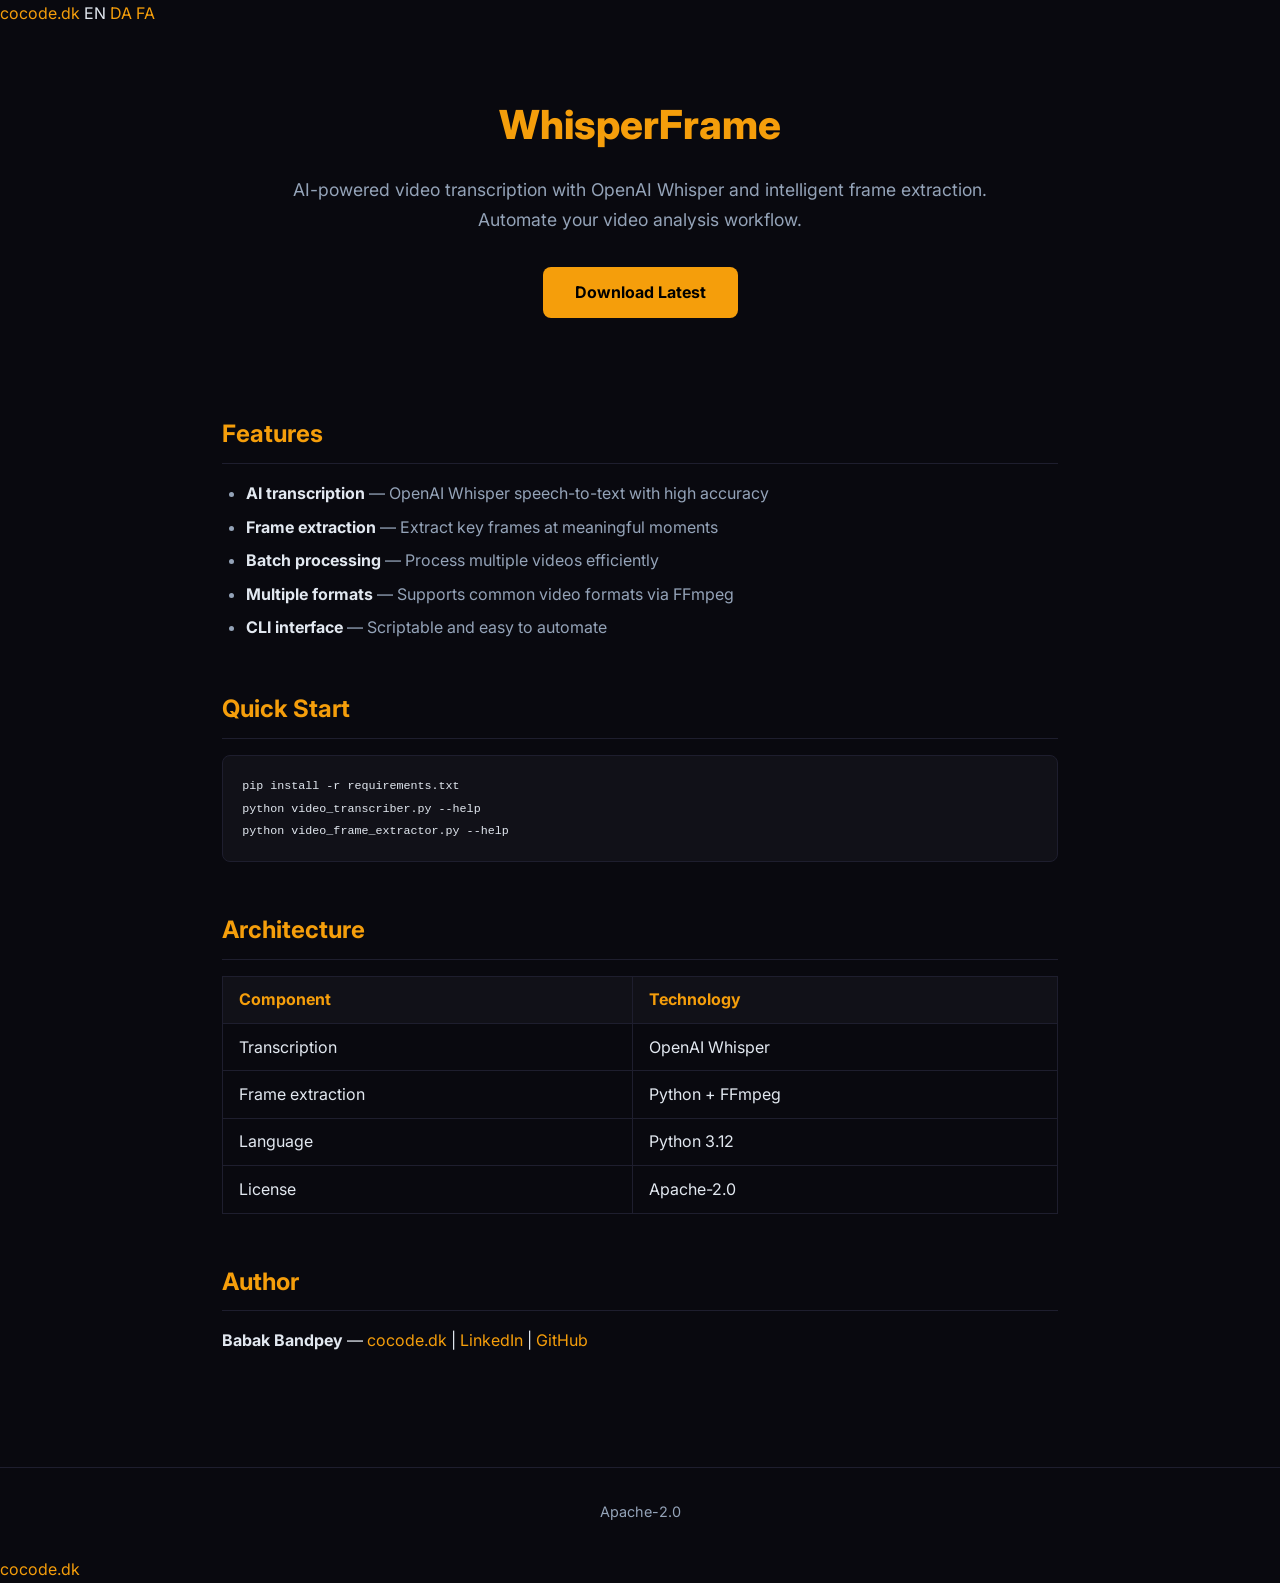
<file: website/index.html>
<!DOCTYPE html>
<html lang="en">
<head>
  <meta charset="UTF-8" />
  <meta name="viewport" content="width=device-width, initial-scale=1.0" />
  <title>WhisperFrame — AI Video Transcription &amp; Frame Extraction</title>
  <meta name="description" content="WhisperFrame is a free, open-source Python toolkit for AI-powered video transcription using OpenAI Whisper and intelligent frame extraction." />
  <meta name="robots" content="index, follow" />
  <link rel="canonical" href="https://whisperframe.cocode.dk/" />
  <meta property="og:type" content="website" />
  <meta property="og:title" content="WhisperFrame — AI Video Transcription &amp; Frame Extraction" />
  <meta property="og:description" content="AI-powered video transcription with Whisper and intelligent frame extraction. Free and open-source." />
  <meta property="og:url" content="https://whisperframe.cocode.dk/" />
  <meta property="og:image" content="https://whisperframe.cocode.dk/og.png" />
  <meta property="og:locale" content="en_US" />
  <meta property="og:locale:alternate" content="fa_IR" />
  <meta property="og:locale:alternate" content="da_DK" />
  <meta name="twitter:card" content="summary_large_image" />
  <meta name="twitter:image" content="https://whisperframe.cocode.dk/og.png" />
  <link rel="alternate" hreflang="en" href="https://whisperframe.cocode.dk/" />
  <link rel="alternate" hreflang="fa" href="https://whisperframe.cocode.dk/fa/" />
  <link rel="alternate" hreflang="da" href="https://whisperframe.cocode.dk/da/" />
  <link rel="alternate" hreflang="x-default" href="https://whisperframe.cocode.dk/" />
  <link rel="icon" type="image/svg+xml" href="favicon.svg" />
  <link rel="stylesheet" href="styles.css" />
  <link href="https://fonts.googleapis.com/css2?family=Inter:wght@400;600;700;800&display=swap" rel="stylesheet" />
  <link rel="stylesheet" href="https://brand.cocode.dk/v1.css" />
  <script type="module" src="https://brand.cocode.dk/v1.js"></script>
  <script type="application/ld+json">
  {
    "@context": "https://schema.org",
    "@type": "SoftwareApplication",
    "name": "WhisperFrame",
    "description": "AI-powered video transcription toolkit using OpenAI Whisper with intelligent frame extraction.",
    "url": "https://whisperframe.cocode.dk/",
    "downloadUrl": "https://github.com/cocodedk/whisperframe/releases/latest/download/whisperframe.zip",
    "applicationCategory": "BusinessApplication",
    "operatingSystem": "Linux, macOS, Windows",
    "offers": { "@type": "Offer", "price": "0", "priceCurrency": "USD" },
    "author": {
      "@type": "Person",
      "name": "Babak Bandpey",
      "url": "https://cocode.dk",
      "sameAs": ["https://linkedin.com/in/babakbandpey", "https://github.com/cocodedk"]
    },
    "codeRepository": "https://github.com/cocodedk/whisperframe"
  }
  </script>
</head>
<body>
  <!-- The cocode.dk family frame. Without JavaScript its children show instead: a way home
       and the language/GitHub links. It replaces the site's own header (logo + nav). -->
  <cocode-head project="WhisperFrame" accent="#f59e0b" on-accent="#000000" dark
                links="GitHub:https://github.com/cocodedk/whisperframe">
    <a href="https://cocode.dk">cocode.dk</a>
    <span class="on">EN</span>
    <a href="da/" hreflang="da">DA</a>
    <a href="fa/" hreflang="fa">FA</a>
  </cocode-head>

  <div class="hero">
    <h1>WhisperFrame</h1>
    <p>AI-powered video transcription with OpenAI Whisper and intelligent frame extraction. Automate your video analysis workflow.</p>
    <a href="https://github.com/cocodedk/whisperframe/releases/latest/download/whisperframe.zip" class="btn">Download Latest</a>
  </div>

  <main>
    <section>
      <h2>Features</h2>
      <ul>
        <li><strong>AI transcription</strong> — OpenAI Whisper speech-to-text with high accuracy</li>
        <li><strong>Frame extraction</strong> — Extract key frames at meaningful moments</li>
        <li><strong>Batch processing</strong> — Process multiple videos efficiently</li>
        <li><strong>Multiple formats</strong> — Supports common video formats via FFmpeg</li>
        <li><strong>CLI interface</strong> — Scriptable and easy to automate</li>
      </ul>
    </section>

    <section>
      <h2>Quick Start</h2>
      <pre><code>pip install -r requirements.txt
python video_transcriber.py --help
python video_frame_extractor.py --help</code></pre>
    </section>

    <section>
      <h2>Architecture</h2>
      <table>
        <tr><th>Component</th><th>Technology</th></tr>
        <tr><td>Transcription</td><td>OpenAI Whisper</td></tr>
        <tr><td>Frame extraction</td><td>Python + FFmpeg</td></tr>
        <tr><td>Language</td><td>Python 3.12</td></tr>
        <tr><td>License</td><td>Apache-2.0</td></tr>
      </table>
    </section>

    <section>
      <h2>Author</h2>
      <p><strong>Babak Bandpey</strong> — <a href="https://cocode.dk" target="_blank" rel="noreferrer">cocode.dk</a> | <a href="https://linkedin.com/in/babakbandpey" target="_blank" rel="noreferrer">LinkedIn</a> | <a href="https://github.com/cocodedk" target="_blank" rel="noreferrer">GitHub</a></p>
    </section>
  </main>

  <!-- Copyright, "created by" and cocode.dk now come from cocode-foot below;
       the Apache-2.0 mention is not an author/copyright/source link, so it stays. -->
  <footer>
    <p>Apache-2.0</p>
  </footer>

  <cocode-foot repo="cocodedk/whisperframe" dark>
    <a href="https://cocode.dk">cocode.dk</a>
  </cocode-foot>
</body>
</html>
</file>
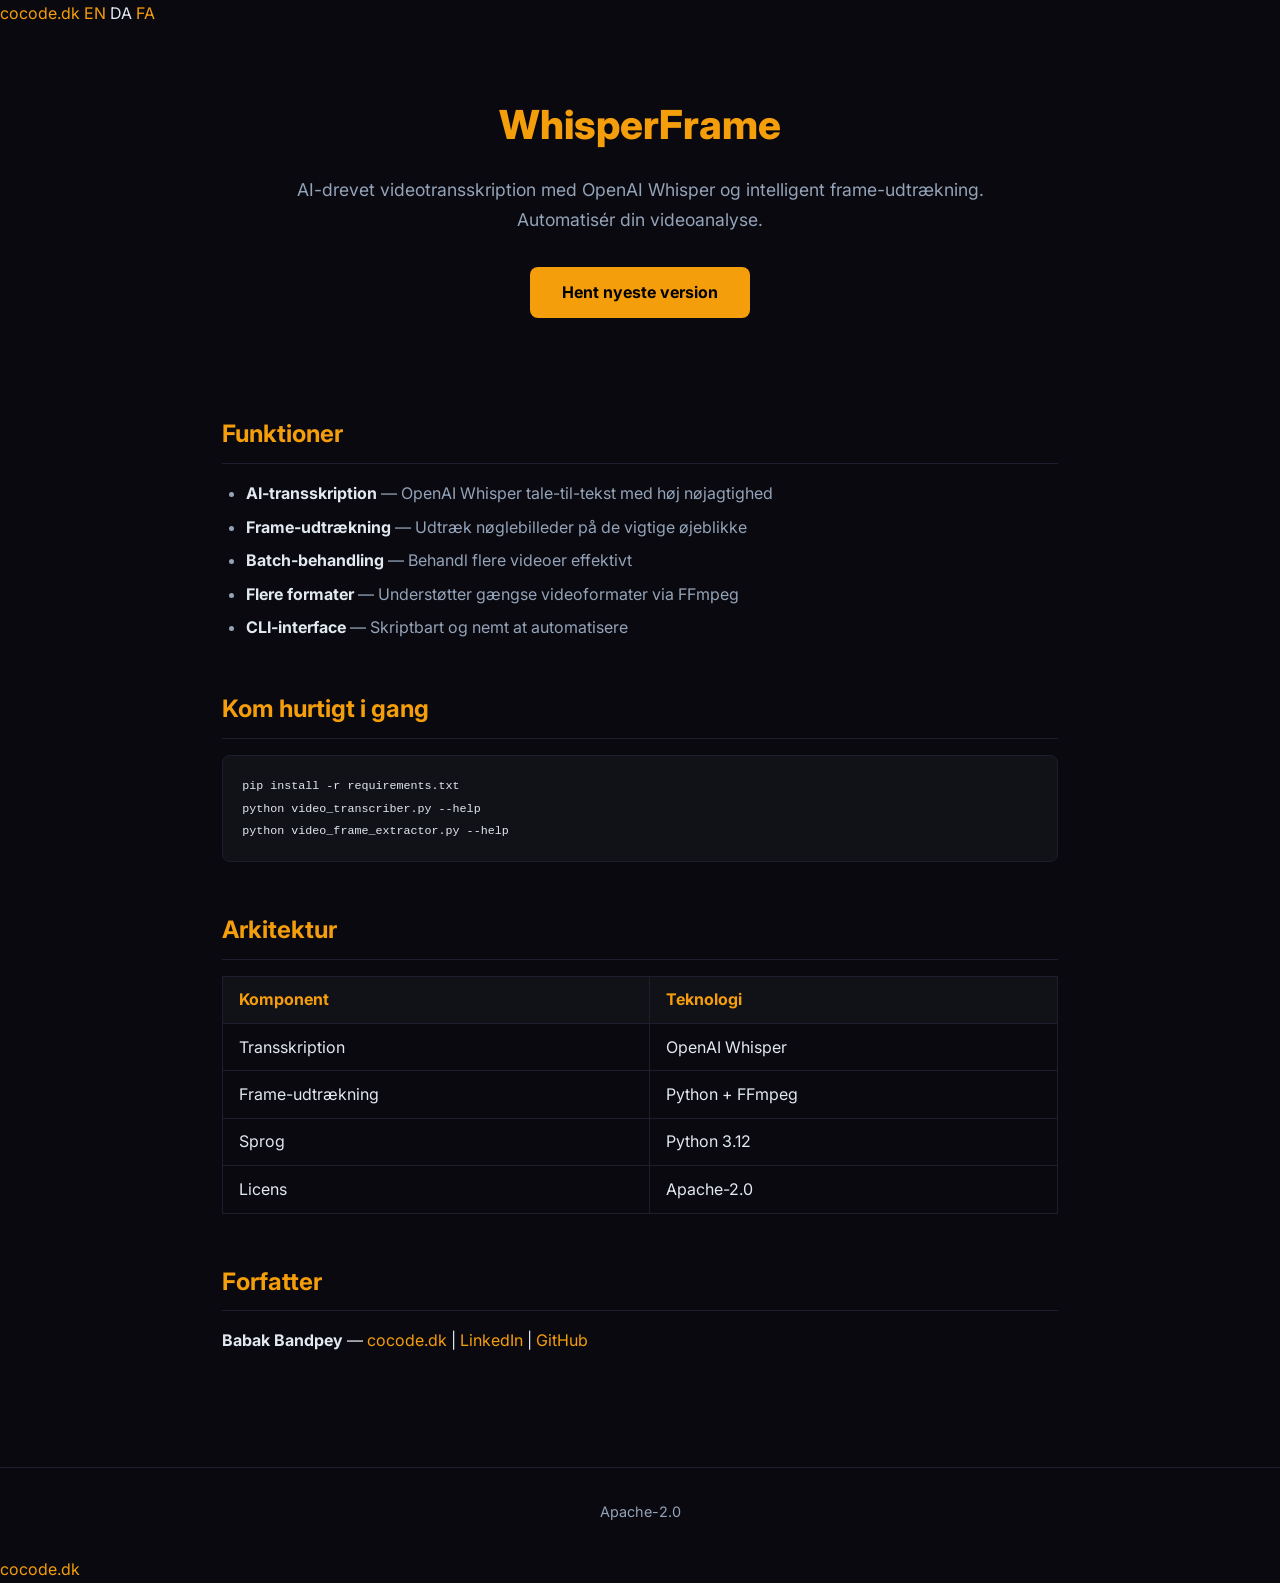
<file: website/da/index.html>
<!DOCTYPE html>
<html lang="da">
<head>
  <meta charset="UTF-8" />
  <meta name="viewport" content="width=device-width, initial-scale=1.0" />
  <title>WhisperFrame — AI-videotransskription &amp; frame-udtrækning</title>
  <meta name="description" content="WhisperFrame er et gratis, open source Python-værktøj til AI-drevet videotransskription med OpenAI Whisper og intelligent frame-udtrækning." />
  <meta name="robots" content="index, follow" />
  <link rel="canonical" href="https://whisperframe.cocode.dk/da/" />
  <meta property="og:type" content="website" />
  <meta property="og:title" content="WhisperFrame — AI-videotransskription &amp; frame-udtrækning" />
  <meta property="og:description" content="AI-drevet videotransskription med Whisper og intelligent frame-udtrækning. Gratis og open source." />
  <meta property="og:url" content="https://whisperframe.cocode.dk/da/" />
  <meta property="og:image" content="https://whisperframe.cocode.dk/og.png" />
  <meta property="og:locale" content="da_DK" />
  <meta property="og:locale:alternate" content="en_US" />
  <meta name="twitter:card" content="summary_large_image" />
  <meta name="twitter:image" content="https://whisperframe.cocode.dk/og.png" />
  <link rel="alternate" hreflang="en" href="https://whisperframe.cocode.dk/" />
  <link rel="alternate" hreflang="fa" href="https://whisperframe.cocode.dk/fa/" />
  <link rel="alternate" hreflang="da" href="https://whisperframe.cocode.dk/da/" />
  <link rel="alternate" hreflang="x-default" href="https://whisperframe.cocode.dk/" />
  <link rel="icon" type="image/svg+xml" href="../favicon.svg" />
  <link rel="stylesheet" href="../styles.css" />
  <link href="https://fonts.googleapis.com/css2?family=Inter:wght@400;600;700;800&display=swap" rel="stylesheet" />
  <link rel="stylesheet" href="https://brand.cocode.dk/v1.css" />
  <script type="module" src="https://brand.cocode.dk/v1.js"></script>
  <script type="application/ld+json">
  {
    "@context": "https://schema.org",
    "@type": "SoftwareApplication",
    "name": "WhisperFrame",
    "description": "AI-drevet videotransskriptionsværktøj med OpenAI Whisper og intelligent frame-udtrækning.",
    "url": "https://whisperframe.cocode.dk/da/",
    "downloadUrl": "https://github.com/cocodedk/whisperframe/releases/latest/download/whisperframe.zip",
    "applicationCategory": "BusinessApplication",
    "operatingSystem": "Linux, macOS, Windows",
    "inLanguage": "da",
    "offers": { "@type": "Offer", "price": "0", "priceCurrency": "USD" },
    "author": {
      "@type": "Person",
      "name": "Babak Bandpey",
      "url": "https://cocode.dk",
      "sameAs": ["https://linkedin.com/in/babakbandpey", "https://github.com/cocodedk"]
    },
    "codeRepository": "https://github.com/cocodedk/whisperframe"
  }
  </script>
</head>
<body>
  <!-- The cocode.dk family frame. Without JavaScript its children show instead: a way home
       and the language/GitHub links. It replaces the site's own header (logo + nav). -->
  <cocode-head project="WhisperFrame" accent="#f59e0b" on-accent="#000000" dark
                links="GitHub:https://github.com/cocodedk/whisperframe">
    <a href="https://cocode.dk">cocode.dk</a>
    <a href="../" hreflang="en">EN</a>
    <span class="on">DA</span>
    <a href="../fa/" hreflang="fa">FA</a>
  </cocode-head>

  <div class="hero">
    <h1>WhisperFrame</h1>
    <p>AI-drevet videotransskription med OpenAI Whisper og intelligent frame-udtrækning. Automatisér din videoanalyse.</p>
    <a href="https://github.com/cocodedk/whisperframe/releases/latest/download/whisperframe.zip" class="btn">Hent nyeste version</a>
  </div>

  <main>
    <section>
      <h2>Funktioner</h2>
      <ul>
        <li><strong>AI-transskription</strong> — OpenAI Whisper tale-til-tekst med høj nøjagtighed</li>
        <li><strong>Frame-udtrækning</strong> — Udtræk nøglebilleder på de vigtige øjeblikke</li>
        <li><strong>Batch-behandling</strong> — Behandl flere videoer effektivt</li>
        <li><strong>Flere formater</strong> — Understøtter gængse videoformater via FFmpeg</li>
        <li><strong>CLI-interface</strong> — Skriptbart og nemt at automatisere</li>
      </ul>
    </section>

    <section>
      <h2>Kom hurtigt i gang</h2>
      <pre><code>pip install -r requirements.txt
python video_transcriber.py --help
python video_frame_extractor.py --help</code></pre>
    </section>

    <section>
      <h2>Arkitektur</h2>
      <table>
        <tr><th>Komponent</th><th>Teknologi</th></tr>
        <tr><td>Transskription</td><td>OpenAI Whisper</td></tr>
        <tr><td>Frame-udtrækning</td><td>Python + FFmpeg</td></tr>
        <tr><td>Sprog</td><td>Python 3.12</td></tr>
        <tr><td>Licens</td><td>Apache-2.0</td></tr>
      </table>
    </section>

    <section>
      <h2>Forfatter</h2>
      <p><strong>Babak Bandpey</strong> — <a href="https://cocode.dk" target="_blank" rel="noreferrer">cocode.dk</a> | <a href="https://linkedin.com/in/babakbandpey" target="_blank" rel="noreferrer">LinkedIn</a> | <a href="https://github.com/cocodedk" target="_blank" rel="noreferrer">GitHub</a></p>
    </section>
  </main>

  <!-- Copyright, "skabt af" and cocode.dk now come from cocode-foot below;
       the Apache-2.0 mention is not an author/copyright/source link, so it stays. -->
  <footer>
    <p>Apache-2.0</p>
  </footer>

  <cocode-foot repo="cocodedk/whisperframe" dark>
    <a href="https://cocode.dk">cocode.dk</a>
  </cocode-foot>
</body>
</html>
</file>
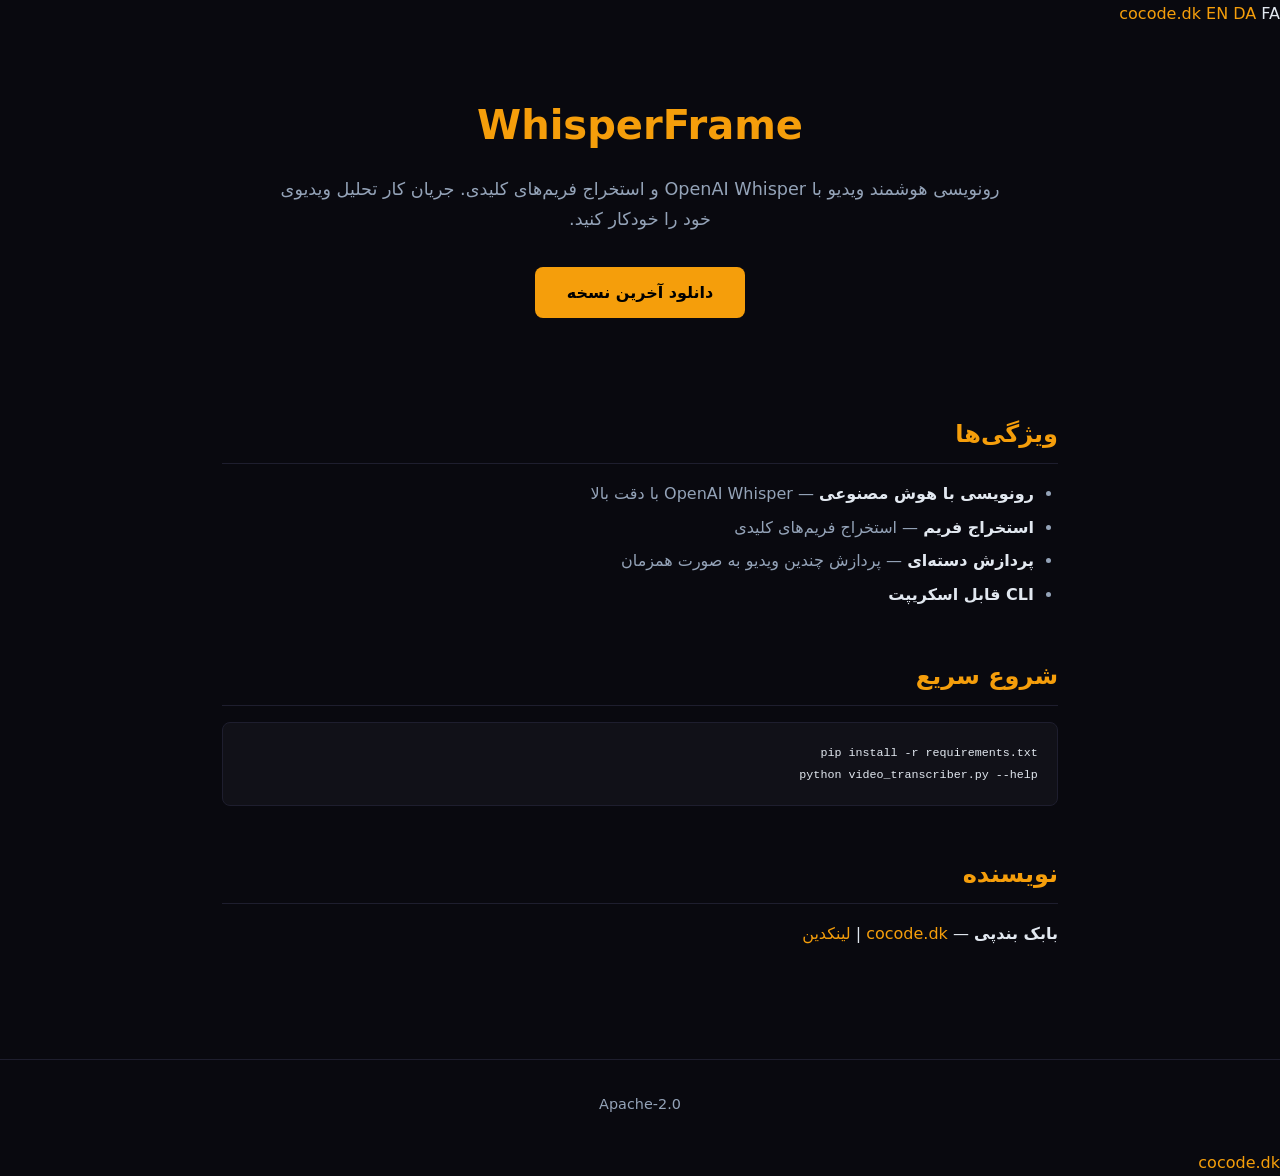
<file: website/fa/index.html>
<!DOCTYPE html>
<html lang="fa" dir="rtl">
<head>
  <meta charset="UTF-8" />
  <meta name="viewport" content="width=device-width, initial-scale=1.0" />
  <title>WhisperFrame — رونویسی هوشمند ویدیو با Whisper</title>
  <meta name="description" content="ابزار رایگان Python برای رونویسی هوشمند ویدیو با OpenAI Whisper و استخراج فریم‌های کلیدی." />
  <meta name="robots" content="index, follow" />
  <link rel="canonical" href="https://whisperframe.cocode.dk/fa/" />
  <meta property="og:locale" content="fa_IR" />
  <meta property="og:locale:alternate" content="en_US" />
  <meta property="og:locale:alternate" content="da_DK" />
  <meta property="og:url" content="https://whisperframe.cocode.dk/fa/" />
  <meta property="og:image" content="https://whisperframe.cocode.dk/og.png" />
  <meta name="twitter:card" content="summary_large_image" />
  <meta name="twitter:image" content="https://whisperframe.cocode.dk/og.png" />
  <link rel="alternate" hreflang="en" href="https://whisperframe.cocode.dk/" />
  <link rel="alternate" hreflang="fa" href="https://whisperframe.cocode.dk/fa/" />
  <link rel="alternate" hreflang="da" href="https://whisperframe.cocode.dk/da/" />
  <link rel="alternate" hreflang="x-default" href="https://whisperframe.cocode.dk/" />
  <link rel="icon" type="image/svg+xml" href="../favicon.svg" />
  <link rel="stylesheet" href="../styles.css" />
  <link rel="stylesheet" href="https://brand.cocode.dk/v1.css" />
  <script type="module" src="https://brand.cocode.dk/v1.js"></script>
  <link href="https://fonts.googleapis.com/css2?family=Vazirmatn:wght@400;600;700;800&display=swap" rel="stylesheet" />
  <script type="application/ld+json">
  {
    "@context": "https://schema.org",
    "@type": "SoftwareApplication",
    "name": "WhisperFrame",
    "description": "ابزار رایگان Python برای رونویسی هوشمند ویدیو با OpenAI Whisper و استخراج فریم‌های کلیدی.",
    "url": "https://whisperframe.cocode.dk/fa/",
    "inLanguage": "fa",
    "offers": { "@type": "Offer", "price": "0", "priceCurrency": "USD" },
    "author": { "@type": "Person", "name": "بابک بندپی", "url": "https://cocode.dk" },
    "codeRepository": "https://github.com/cocodedk/whisperframe"
  }
  </script>
</head>
<body>
  <!-- The cocode.dk family frame. Without JavaScript its children show instead: a way home
       and the language/GitHub links. It replaces the site's own header (logo + nav). -->
  <cocode-head project="WhisperFrame" accent="#f59e0b" on-accent="#000000" dark
                links="GitHub:https://github.com/cocodedk/whisperframe">
    <a href="https://cocode.dk">cocode.dk</a>
    <a href="../" hreflang="en">EN</a>
    <a href="../da/" hreflang="da">DA</a>
    <span class="on">FA</span>
  </cocode-head>

  <div class="hero">
    <h1>WhisperFrame</h1>
    <p>رونویسی هوشمند ویدیو با OpenAI Whisper و استخراج فریم‌های کلیدی. جریان کار تحلیل ویدیوی خود را خودکار کنید.</p>
    <a href="https://github.com/cocodedk/whisperframe/releases/latest/download/whisperframe.zip" class="btn">دانلود آخرین نسخه</a>
  </div>

  <main>
    <section>
      <h2>ویژگی‌ها</h2>
      <ul>
        <li><strong>رونویسی با هوش مصنوعی</strong> — OpenAI Whisper با دقت بالا</li>
        <li><strong>استخراج فریم</strong> — استخراج فریم‌های کلیدی</li>
        <li><strong>پردازش دسته‌ای</strong> — پردازش چندین ویدیو به صورت همزمان</li>
        <li><strong>CLI قابل اسکریپت</strong></li>
      </ul>
    </section>

    <section>
      <h2>شروع سریع</h2>
      <pre><code>pip install -r requirements.txt
python video_transcriber.py --help</code></pre>
    </section>

    <section>
      <h2>نویسنده</h2>
      <p><strong>بابک بندپی</strong> — <a href="https://cocode.dk" target="_blank" rel="noreferrer">cocode.dk</a> | <a href="https://linkedin.com/in/babakbandpey" target="_blank" rel="noreferrer">لینکدین</a></p>
    </section>
  </main>

  <!-- Copyright, "ساخته شده توسط" and cocode.dk now come from cocode-foot below;
       the Apache-2.0 mention is not an author/copyright/source link, so it stays. -->
  <footer>
    <p>Apache-2.0</p>
  </footer>

  <cocode-foot repo="cocodedk/whisperframe" dark>
    <a href="https://cocode.dk">cocode.dk</a>
  </cocode-foot>
</body>
</html>
</file>
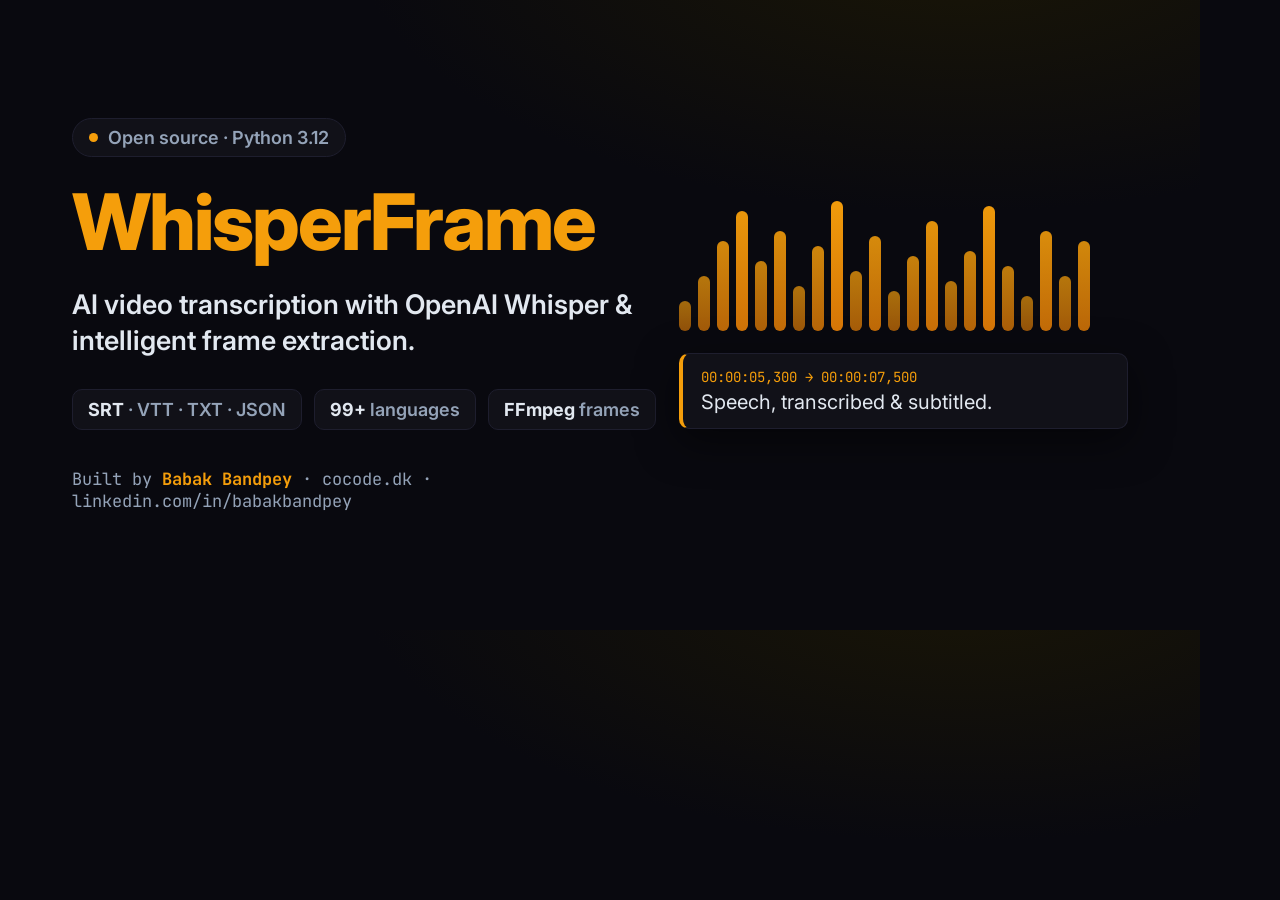
<file: og-image.html>
<!DOCTYPE html>
<html lang="en">
<head>
<meta charset="UTF-8" />
<link href="https://fonts.googleapis.com/css2?family=Inter:wght@400;600;700;800&family=JetBrains+Mono:wght@500&display=swap" rel="stylesheet" />
<style>
  * { margin: 0; padding: 0; box-sizing: border-box; }
  :root { --bg:#09090f; --surface:#111118; --border:#1e1e2e; --accent:#f59e0b; --text:#e2e8f0; --muted:#94a3b8; }
  html, body { width: 1200px; height: 630px; }
  body {
    background: radial-gradient(1100px 500px at 80% -10%, #1a1606 0%, var(--bg) 55%);
    color: var(--text); font-family: 'Inter', sans-serif;
    display: grid; grid-template-columns: 1.15fr 0.85fr; align-items: center;
    padding: 72px; position: relative; overflow: hidden;
  }
  .left { display: flex; flex-direction: column; gap: 26px; }
  .badge { display: inline-flex; align-items: center; gap: 10px; align-self: flex-start;
    background: var(--surface); border: 1px solid var(--border); border-radius: 999px;
    padding: 8px 16px; font-size: 18px; color: var(--muted); font-weight: 600; }
  .dot { width: 9px; height: 9px; border-radius: 50%; background: var(--accent); }
  h1 { font-size: 78px; font-weight: 800; letter-spacing: -2px; color: var(--accent); line-height: 1; }
  p.tag { font-size: 27px; color: var(--text); font-weight: 600; line-height: 1.35; max-width: 560px; }
  .chips { display: flex; flex-wrap: wrap; gap: 12px; margin-top: 4px; }
  .chip { background: var(--surface); border: 1px solid var(--border); border-radius: 10px;
    padding: 9px 15px; font-size: 18px; color: var(--muted); font-weight: 600; }
  .chip b { color: var(--text); }
  .foot { font-family: 'JetBrains Mono', monospace; font-size: 17px; color: var(--muted); margin-top: 12px; }
  .foot b { color: var(--accent); }
  /* right: stylized subtitle/waveform motif */
  .viz { position: relative; height: 360px; display: flex; flex-direction: column; justify-content: center; gap: 22px; }
  .wave { display: flex; align-items: flex-end; gap: 7px; height: 130px; }
  .wave span { width: 12px; border-radius: 6px; background: linear-gradient(180deg, var(--accent), #d97706); }
  .cap { background: var(--surface); border: 1px solid var(--border); border-left: 4px solid var(--accent);
    border-radius: 10px; padding: 14px 18px; font-size: 20px; color: var(--text); box-shadow: 0 12px 40px rgba(0,0,0,.5); }
  .cap .t { font-family: 'JetBrains Mono', monospace; font-size: 14px; color: var(--accent); display: block; margin-bottom: 4px; }
</style>
</head>
<body>
  <div class="left">
    <span class="badge"><span class="dot"></span>Open source · Python 3.12</span>
    <h1>WhisperFrame</h1>
    <p class="tag">AI video transcription with OpenAI Whisper &amp; intelligent frame extraction.</p>
    <div class="chips">
      <span class="chip"><b>SRT</b> · VTT · TXT · JSON</span>
      <span class="chip"><b>99+</b> languages</span>
      <span class="chip"><b>FFmpeg</b> frames</span>
    </div>
    <span class="foot">Built by <b>Babak Bandpey</b> · cocode.dk · linkedin.com/in/babakbandpey</span>
  </div>
  <div class="viz">
    <div class="wave" id="wave"></div>
    <div class="cap"><span class="t">00:00:05,300 → 00:00:07,500</span>Speech, transcribed &amp; subtitled.</div>
  </div>
  <script>
    const heights = [30,55,90,120,70,100,45,85,130,60,95,40,75,110,50,80,125,65,35,100,55,90];
    const w = document.getElementById('wave');
    heights.forEach(h => { const s = document.createElement('span'); s.style.height = h + 'px'; s.style.opacity = 0.55 + h/300; w.appendChild(s); });
  </script>
</body>
</html>
</file>
<file: website/styles.css>
:root { --bg: #09090f; --surface: #111118; --border: #1e1e2e; --accent: #f59e0b; --accent-hover: #d97706; --text: #e2e8f0; --muted: #94a3b8; --radius: 8px; }
*, *::before, *::after { box-sizing: border-box; margin: 0; padding: 0; }
body { background: var(--bg); color: var(--text); font-family: 'Inter', system-ui, sans-serif; line-height: 1.7; }
a { color: var(--accent); text-decoration: none; }
a:hover { color: var(--accent-hover); }
/* The cocode.dk frame lines up with main's own column below. */
cocode-head, cocode-foot { --cocode-max: 900px; --cocode-gutter: 32px; }
.hero { text-align: center; padding: 4rem 2rem 3rem; max-width: 800px; margin: 0 auto; }
.hero h1 { font-size: 2.5rem; font-weight: 800; color: var(--accent); margin-bottom: 1rem; }
.hero p { font-size: 1.1rem; color: var(--muted); margin-bottom: 2rem; }
.btn { display: inline-block; background: var(--accent); color: #000; font-weight: 700; padding: 0.75rem 2rem; border-radius: var(--radius); }
.btn:hover { background: var(--accent-hover); text-decoration: none; }
main { max-width: 900px; margin: 0 auto; padding: 0 2rem 4rem; }
section { margin: 3rem 0; }
h2 { font-size: 1.5rem; color: var(--accent); margin-bottom: 1rem; border-bottom: 1px solid var(--border); padding-bottom: 0.5rem; }
ul { padding-left: 1.5rem; }
li { margin-bottom: 0.4rem; color: var(--muted); }
li strong { color: var(--text); }
pre { background: var(--surface); border: 1px solid var(--border); border-radius: var(--radius); padding: 1.2rem; overflow-x: auto; margin: 1rem 0; }
code { font-family: monospace; font-size: 0.9em; }
table { width: 100%; border-collapse: collapse; }
th, td { padding: 0.6rem 1rem; border: 1px solid var(--border); text-align: left; }
th { background: var(--surface); color: var(--accent); }
footer { text-align: center; padding: 2rem; color: var(--muted); border-top: 1px solid var(--border); font-size: 0.9rem; }
[dir="rtl"] { font-family: 'Vazirmatn', system-ui, sans-serif; text-align: right; }
[dir="rtl"] ul { padding-right: 1.5rem; padding-left: 0; }
</file>
